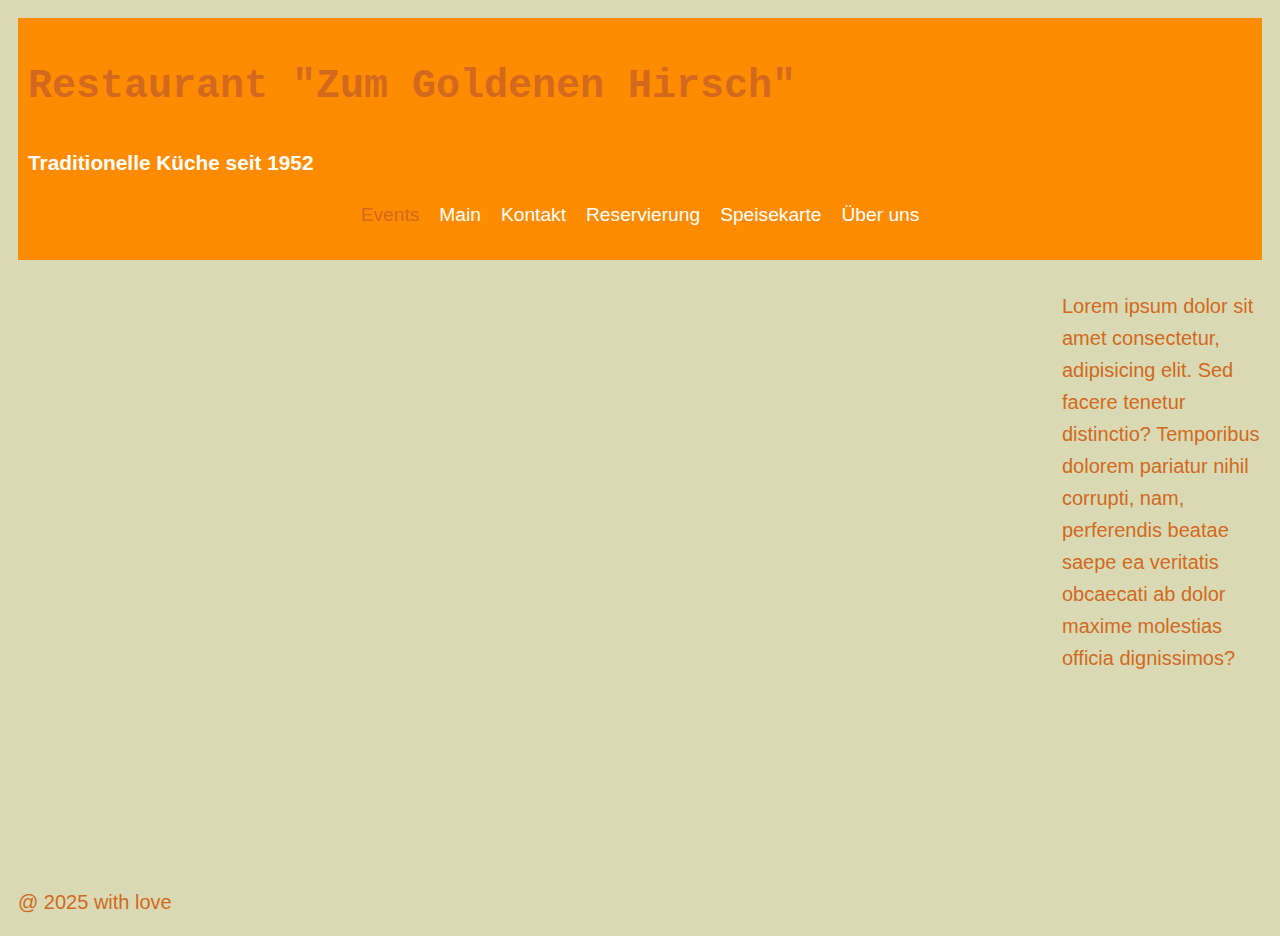
<file: events.html>
<!DOCTYPE html>
<html lang="de">
<head>
    <meta charset="UTF-8">
    <meta name="viewport" content="width=device-width, initial-scale=1.0">
    <title>Events</title>
    <link rel="stylesheet" href="style.css">
</head>
<body>
    <header>
        <h1>Restaurant "Zum Goldenen Hirsch"</h1>
        <p>Traditionelle Küche seit 1952</p>
        <nav aria-label="Hauptnavigation" aria-current="events">
            <ul class="main-nav-list">
                <li><a href="events.html" aria-current="page">Events</a></li>
                <li><a href="index.html">Main</a></li>
                <li><a href="kontakt.html">Kontakt</a></li>
                <li><a href="reservierung.html">Reservierung</a></li>
                <li><a href="speisekarte.html">Speisekarte</a></li>
                <li><a href="ueber-uns.html">Über uns</a></li>
            </ul>
        </nav>
    </header>
    <main>

    </main>
    <aside>
        Lorem ipsum dolor sit amet consectetur, adipisicing elit. Sed facere tenetur distinctio? Temporibus dolorem pariatur nihil corrupti, nam, perferendis beatae saepe ea veritatis obcaecati ab dolor maxime molestias officia dignissimos?
    </aside>
    <footer>
        @ 2025 with love
    </footer>
</body>
</html>
</file>
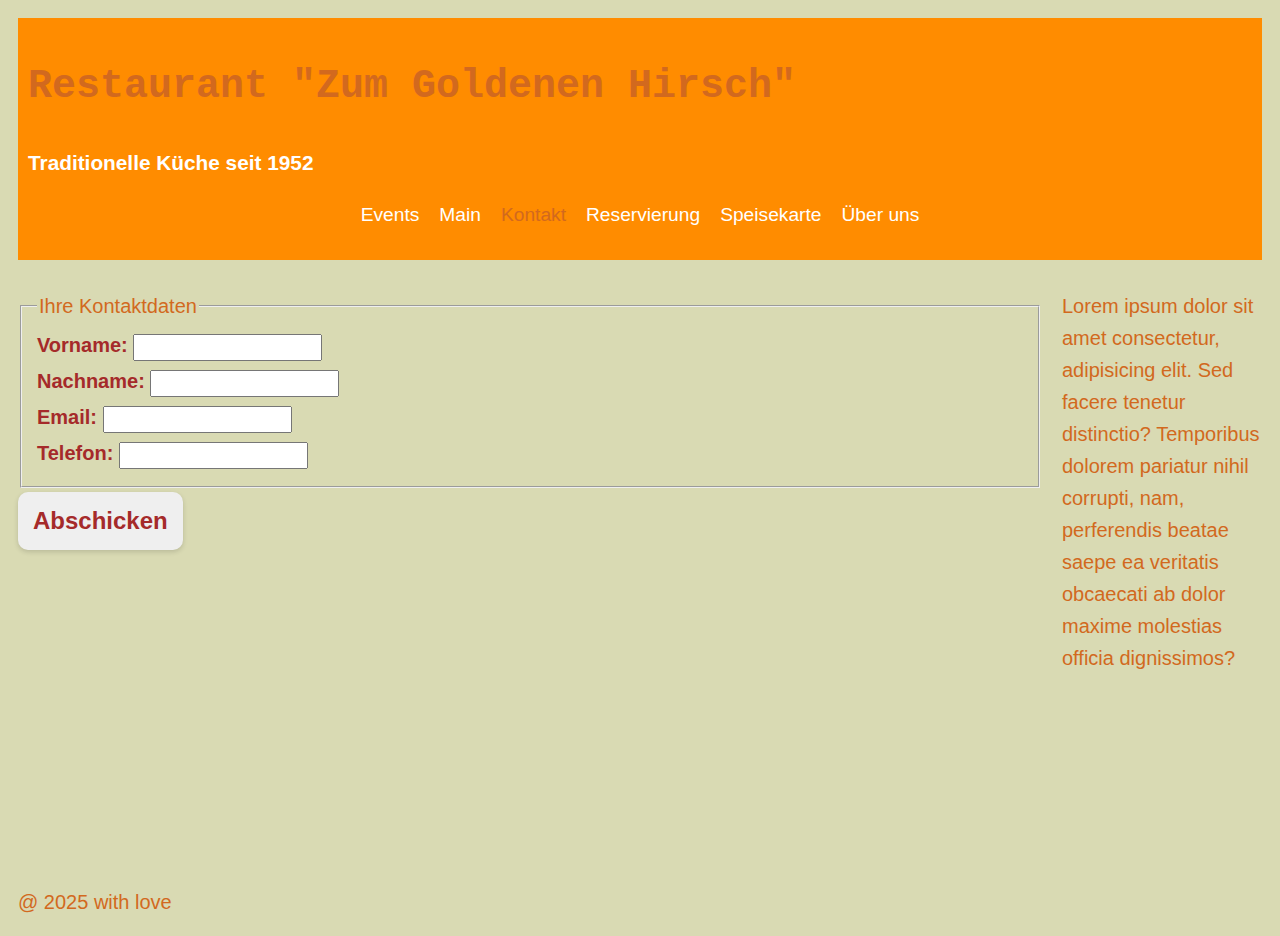
<file: kontakt.html>
<!DOCTYPE html>
<html lang="de">
<head>
    <meta charset="UTF-8">
    <meta name="viewport" content="width=device-width, initial-scale=1.0">
    <link rel="stylesheet" href="style.css">
    <title>Kontakt</title>
</head>
<body>
    <header>
        <h1>Restaurant "Zum Goldenen Hirsch"</h1>
        <p>Traditionelle Küche seit 1952</p>        
        <nav aria-label="Hauptnavigation" aria-current="kontakt">
            <ul class="main-nav-list">
                <li><a href="events.html">Events</a></li>
                <li><a href="index.html">Main</a></li>
                <li><a href="kontakt.html" aria-current="page">Kontakt</a></li>
                <li><a href="reservierung.html">Reservierung</a></li>
                <li><a href="speisekarte.html">Speisekarte</a></li>
                <li><a href="ueber-uns.html">Über uns</a></li>
            </ul>
        </nav>
    </header>
    <main>
        <form action="">
            <fieldset>
                <legend>Ihre Kontaktdaten</legend>
                <label for="vorname">Vorname:</label>
                <input type="text" name="vorname" id="vorname" required><br>
                <label for="nachname">Nachname:</label>
                <input type="text" name="nachname" id="nachname" required><br>
                <label for="email">Email:</label>
                <input type="email" name="email" id="email" required><br>
                <label for="telefon">Telefon:</label>
                <input type="tel" name="telefon" id="telefon" required>
            </fieldset>
            <button type="submit">Abschicken</button>
        </form>  
    </main>
    <aside>
        Lorem ipsum dolor sit amet consectetur, adipisicing elit. Sed facere tenetur distinctio? Temporibus dolorem pariatur nihil corrupti, nam, perferendis beatae saepe ea veritatis obcaecati ab dolor maxime molestias officia dignissimos?
    </aside>
    <footer>
        @ 2025 with love
    </footer>
</body>
</html>
</file>
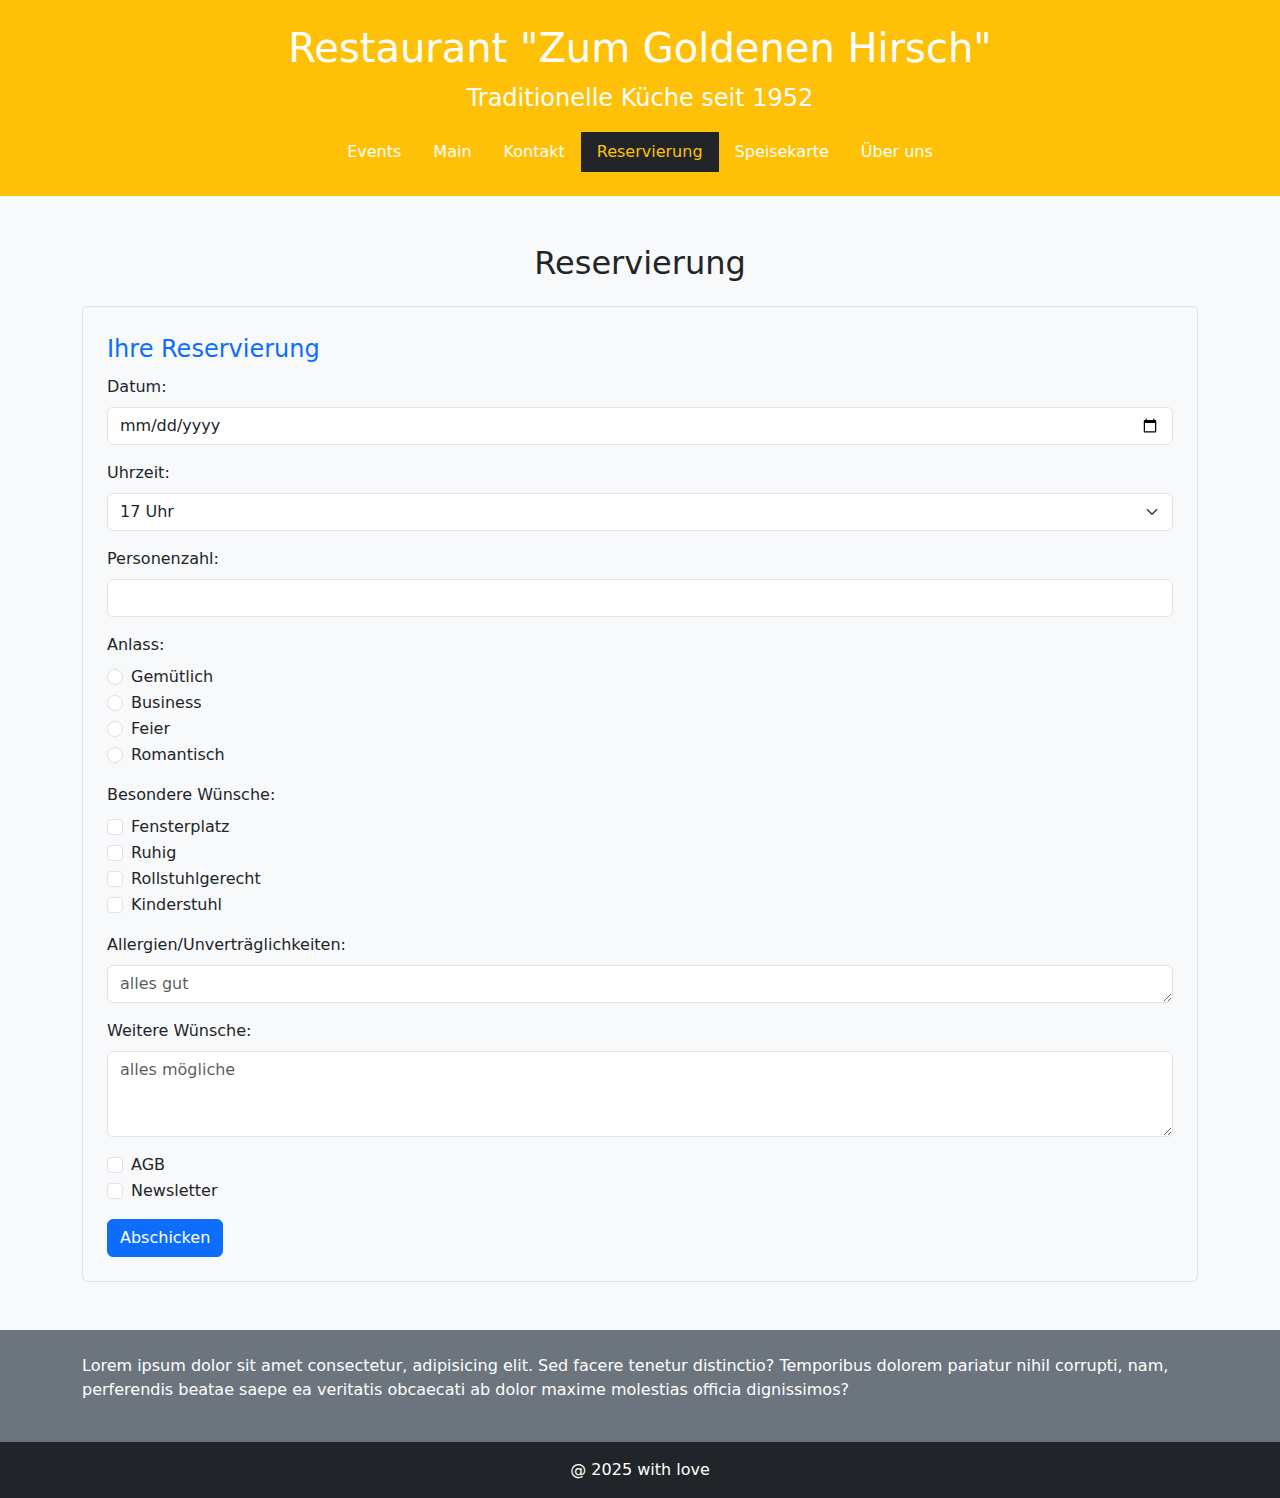
<file: reservierung.html>
<!DOCTYPE html>
<html lang="de">
<head>
    <meta charset="UTF-8">
    <meta name="viewport" content="width=device-width, initial-scale=1.0">
    <title>Reservierung</title>
    <link href="https://cdn.jsdelivr.net/npm/bootstrap@5.3.0-alpha3/dist/css/bootstrap.min.css" rel="stylesheet">
</head>
<body class="bg-light text-dark">
    <!-- Header -->
    <header class="bg-warning text-white py-4">
        <div class="container text-center">
            <h1>Restaurant "Zum Goldenen Hirsch"</h1>
            <p class="fs-4">Traditionelle Küche seit 1952</p>
            <nav>
                <ul class="nav justify-content-center">
                    <li class="nav-item"><a href="events.html" class="nav-link text-white">Events</a></li>
                    <li class="nav-item"><a href="index.html" class="nav-link text-white">Main</a></li>
                    <li class="nav-item"><a href="kontakt.html" class="nav-link text-white">Kontakt</a></li>
                    <li class="nav-item"><a href="reservierung.html" class="nav-link active text-warning bg-dark" aria-current="page">Reservierung</a></li>
                    <li class="nav-item"><a href="speisekarte.html" class="nav-link text-white">Speisekarte</a></li>
                    <li class="nav-item"><a href="ueber-uns.html" class="nav-link text-white">Über uns</a></li>
                </ul>
            </nav>
        </div>
    </header>

    <!-- Main Content -->
    <main class="container my-5">
        <section id="reservierung" class="mb-5">
            <h2 class="text-center mb-4">Reservierung</h2>
            <form>
                <fieldset class="border p-4 rounded">
                    <legend class="text-primary">Ihre Reservierung</legend>
                    
                    <div class="mb-3">
                        <label for="datum" class="form-label">Datum:</label>
                        <input type="date" name="datum" id="datum" class="form-control" min="heute" required>
                    </div>

                    <div class="mb-3">
                        <label for="uhrzeit" class="form-label">Uhrzeit:</label>
                        <select name="uhrzeit" id="uhrzeit" class="form-select" required>
                            <option value="17">17 Uhr</option>
                            <option value="18">18 Uhr</option>
                            <option value="19">19 Uhr</option>
                            <option value="20">20 Uhr</option>
                            <option value="21">21 Uhr</option>
                        </select>
                    </div>

                    <div class="mb-3">
                        <label for="personenzahl" class="form-label">Personenzahl:</label>
                        <input type="number" name="personenzahl" id="personenzahl" class="form-control" min="1" max="12" required>
                    </div>

                    <div class="mb-3">
                        <label class="form-label">Anlass:</label>
                        <div>
                            <div class="form-check">
                                <input type="radio" class="form-check-input" name="occasion" value="gemütlich" id="occasion1" required>
                                <label for="occasion1" class="form-check-label">Gemütlich</label>
                            </div>
                            <div class="form-check">
                                <input type="radio" class="form-check-input" name="occasion" value="business" id="occasion2">
                                <label for="occasion2" class="form-check-label">Business</label>
                            </div>
                            <div class="form-check">
                                <input type="radio" class="form-check-input" name="occasion" value="feier" id="occasion3">
                                <label for="occasion3" class="form-check-label">Feier</label>
                            </div>
                            <div class="form-check">
                                <input type="radio" class="form-check-input" name="occasion" value="romantisch" id="occasion4">
                                <label for="occasion4" class="form-check-label">Romantisch</label>
                            </div>
                        </div>
                    </div>

                    <div class="mb-3">
                        <label class="form-label">Besondere Wünsche:</label>
                        <div>
                            <div class="form-check">
                                <input type="checkbox" class="form-check-input" name="preferences[]" value="fensterplatz" id="preference1">
                                <label for="preference1" class="form-check-label">Fensterplatz</label>
                            </div>
                            <div class="form-check">
                                <input type="checkbox" class="form-check-input" name="preferences[]" value="ruhig" id="preference2">
                                <label for="preference2" class="form-check-label">Ruhig</label>
                            </div>
                            <div class="form-check">
                                <input type="checkbox" class="form-check-input" name="preferences[]" value="rollstuhlgerecht" id="preference3">
                                <label for="preference3" class="form-check-label">Rollstuhlgerecht</label>
                            </div>
                            <div class="form-check">
                                <input type="checkbox" class="form-check-input" name="preferences[]" value="kinderstuhl" id="preference4">
                                <label for="preference4" class="form-check-label">Kinderstuhl</label>
                            </div>
                        </div>
                    </div>

                    <div class="mb-3">
                        <label for="allergien" class="form-label">Allergien/Unverträglichkeiten:</label>
                        <textarea name="allergien" id="allergien" class="form-control" rows="1" placeholder="alles gut"></textarea>
                    </div>

                    <div class="mb-3">
                        <label for="wuensche" class="form-label">Weitere Wünsche:</label>
                        <textarea name="wuensche" id="wuensche" class="form-control" rows="3" placeholder="alles mögliche"></textarea>
                    </div>

                    <div class="mb-3">
                        <div class="form-check">
                            <input type="checkbox" class="form-check-input" name="agb" id="agb" required>
                            <label for="agb" class="form-check-label">AGB</label>
                        </div>
                        <div class="form-check">
                            <input type="checkbox" class="form-check-input" name="newsletter" id="newsletter">
                            <label for="newsletter" class="form-check-label">Newsletter</label>
                        </div>
                    </div>

                    <button type="submit" class="btn btn-primary">Abschicken</button>
                </fieldset>
            </form>
        </section>
    </main>

    <!-- Sidebar -->
    <aside class="bg-secondary text-white p-4">
        <div class="container">
            <p>Lorem ipsum dolor sit amet consectetur, adipisicing elit. Sed facere tenetur distinctio? Temporibus dolorem pariatur nihil corrupti, nam, perferendis beatae saepe ea veritatis obcaecati ab dolor maxime molestias officia dignissimos?</p>
        </div>
    </aside>

    <!-- Footer -->
    <footer class="bg-dark text-center text-white py-3">
        @ 2025 with love
    </footer>

    <!-- Bootstrap JS -->
    <script src="https://cdn.jsdelivr.net/npm/bootstrap@5.3.0-alpha3/dist/js/bootstrap.bundle.min.js"></script>
</body>
</html>
</file>
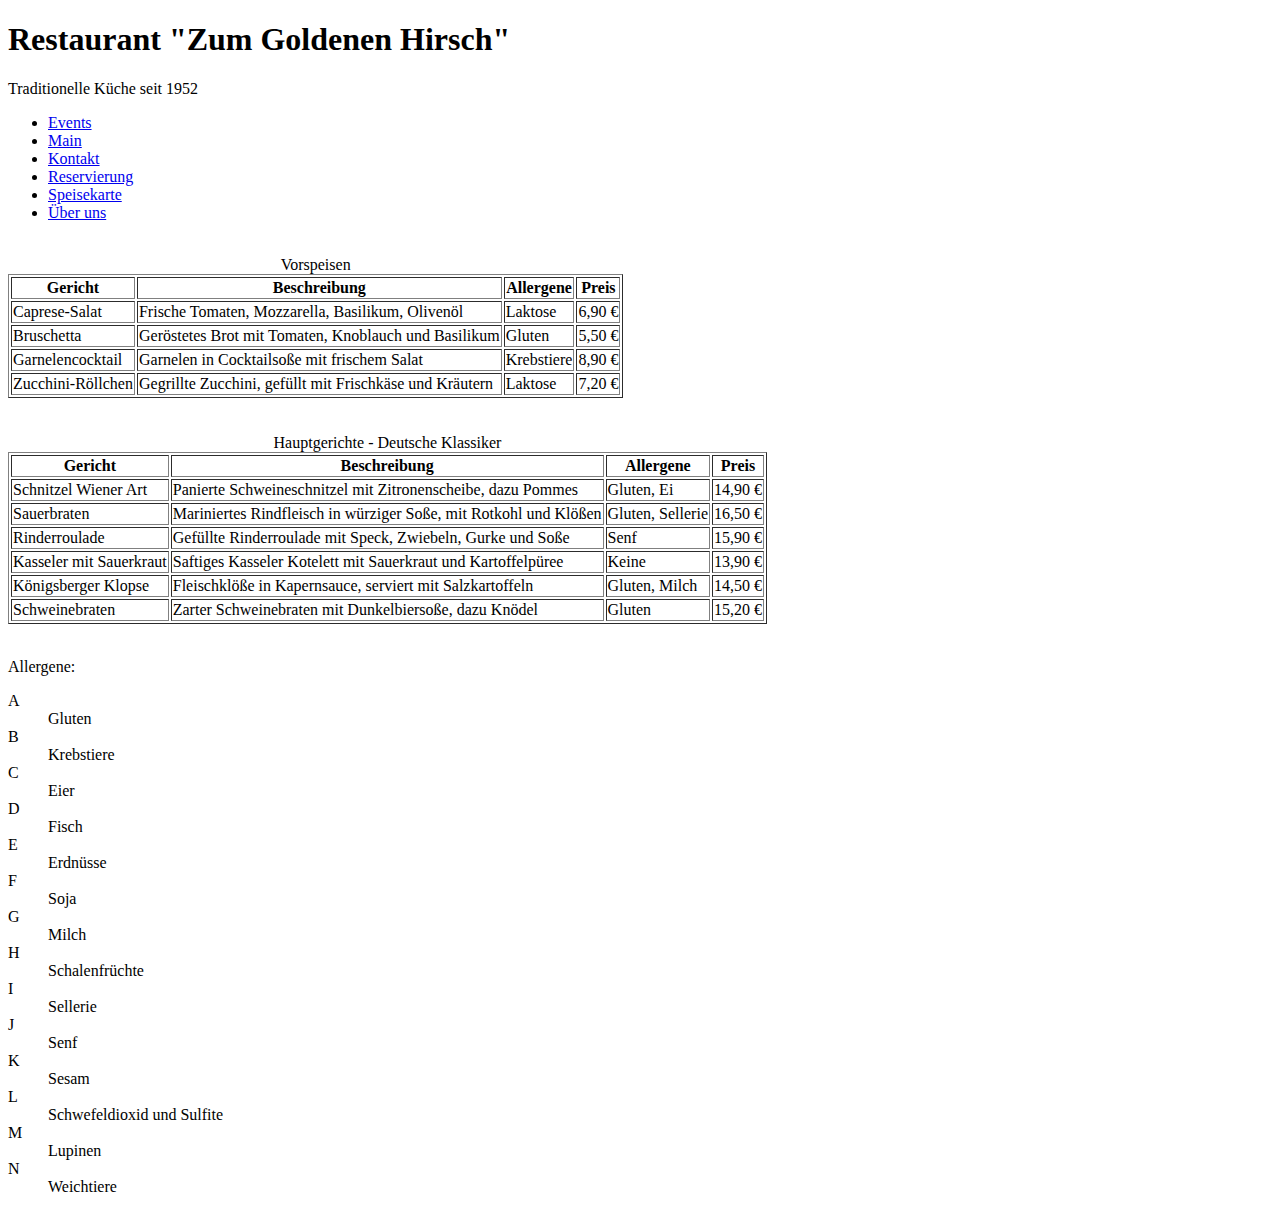
<file: speisekarte.html>
<!DOCTYPE html>
<html lang="de">
<head>
    <meta charset="UTF-8">
    <meta name="viewport" content="width=device-width, initial-scale=1.0">
    <title>Speisekarte</title>
</head>
<body>
    <header>
        <h1>Restaurant "Zum Goldenen Hirsch"</h1>
        <p>Traditionelle Küche seit 1952</p>        
        <nav aria-label="Hauptnavigation" aria-current="speisekarte">
            <ul>
                <li><a href="events.html">Events</a></li>
                <li><a href="index.html">Main</a></li>
                <li><a href="kontakt.html">Kontakt</a></li>
                <li><a href="reservierung.html">Reservierung</a></li>
                <li><a href="speisekarte.html">Speisekarte</a></li>
                <li><a href="ueber-uns.html">Über uns</a></li>
            </ul>
        </nav>
    </header>
    <br>
    <main>
        <section id="vorspeisen">

            <table border="1">
                <caption>Vorspeisen</caption>
                <thead>
                    <tr>
                        <th>Gericht</th>
                        <th>Beschreibung</th>
                        <th>Allergene</th>
                        <th>Preis</th>
                    </tr>
                </thead>
                <tbody>
                    <tr>
                        <td>Caprese-Salat</td>
                        <td>Frische Tomaten, Mozzarella, Basilikum, Olivenöl</td>
                        <td>Laktose</td>
                        <td>6,90 €</td>
                    </tr>
                    <tr>
                        <td>Bruschetta</td>
                        <td>Geröstetes Brot mit Tomaten, Knoblauch und Basilikum</td>
                        <td>Gluten</td>
                        <td>5,50 €</td>
                    </tr>
                    <tr>
                        <td>Garnelencocktail</td>
                        <td>Garnelen in Cocktailsoße mit frischem Salat</td>
                        <td>Krebstiere</td>
                        <td>8,90 €</td>
                    </tr>
                    <tr>
                        <td>Zucchini-Röllchen</td>
                        <td>Gegrillte Zucchini, gefüllt mit Frischkäse und Kräutern</td>
                        <td>Laktose</td>
                        <td>7,20 €</td>
                    </tr>
                </tbody>
            </table>

        </section>
        <br><br>
        <section id="hauptgerichte">

            <table border="1">
                <caption>Hauptgerichte - Deutsche Klassiker</caption>
                <thead>
                    <tr>
                        <th>Gericht</th>
                        <th>Beschreibung</th>
                        <th>Allergene</th>
                        <th>Preis</th>
                    </tr>
                </thead>
                <tbody>
                    <tr>
                        <td>Schnitzel Wiener Art</td>
                        <td>Panierte Schweineschnitzel mit Zitronenscheibe, dazu Pommes</td>
                        <td>Gluten, Ei</td>
                        <td>14,90 €</td>
                    </tr>
                    <tr>
                        <td>Sauerbraten</td>
                        <td>Mariniertes Rindfleisch in würziger Soße, mit Rotkohl und Klößen</td>
                        <td>Gluten, Sellerie</td>
                        <td>16,50 €</td>
                    </tr>
                    <tr>
                        <td>Rinderroulade</td>
                        <td>Gefüllte Rinderroulade mit Speck, Zwiebeln, Gurke und Soße</td>
                        <td>Senf</td>
                        <td>15,90 €</td>
                    </tr>
                    <tr>
                        <td>Kasseler mit Sauerkraut</td>
                        <td>Saftiges Kasseler Kotelett mit Sauerkraut und Kartoffelpüree</td>
                        <td>Keine</td>
                        <td>13,90 €</td>
                    </tr>
                    <tr>
                        <td>Königsberger Klopse</td>
                        <td>Fleischklöße in Kapernsauce, serviert mit Salzkartoffeln</td>
                        <td>Gluten, Milch</td>
                        <td>14,50 €</td>
                    </tr>
                    <tr>
                        <td>Schweinebraten</td>
                        <td>Zarter Schweinebraten mit Dunkelbiersoße, dazu Knödel</td>
                        <td>Gluten</td>
                        <td>15,20 €</td>
                    </tr>
                </tbody>
            </table>

        </section>
        <br>
        <section id="allergene">
            <p>Allergene:</p>
            <dl>
                <dt>A</dt>
                <dd>Gluten</dd>
                <dt>B</dt>
                <dd>Krebstiere</dd>
                <dt>C</dt>
                <dd>Eier</dd>
                <dt>D</dt>
                <dd>Fisch</dd>
                <dt>E</dt>
                <dd>Erdnüsse</dd>
                <dt>F</dt>
                <dd>Soja</dd>
                <dt>G</dt>
                <dd>Milch</dd>
                <dt>H</dt>
                <dd>Schalenfrüchte</dd>
                <dt>I</dt>
                <dd>Sellerie</dd>
                <dt>J</dt>
                <dd>Senf</dd>
                <dt>K</dt>
                <dd>Sesam</dd>
                <dt>L</dt>
                <dd>Schwefeldioxid und Sulfite</dd>
                <dt>M</dt>
                <dd>Lupinen</dd>
                <dt>N</dt>
                <dd>Weichtiere</dd>
            </dl>

        </section>
    </main>
</body>
</html>
</file>
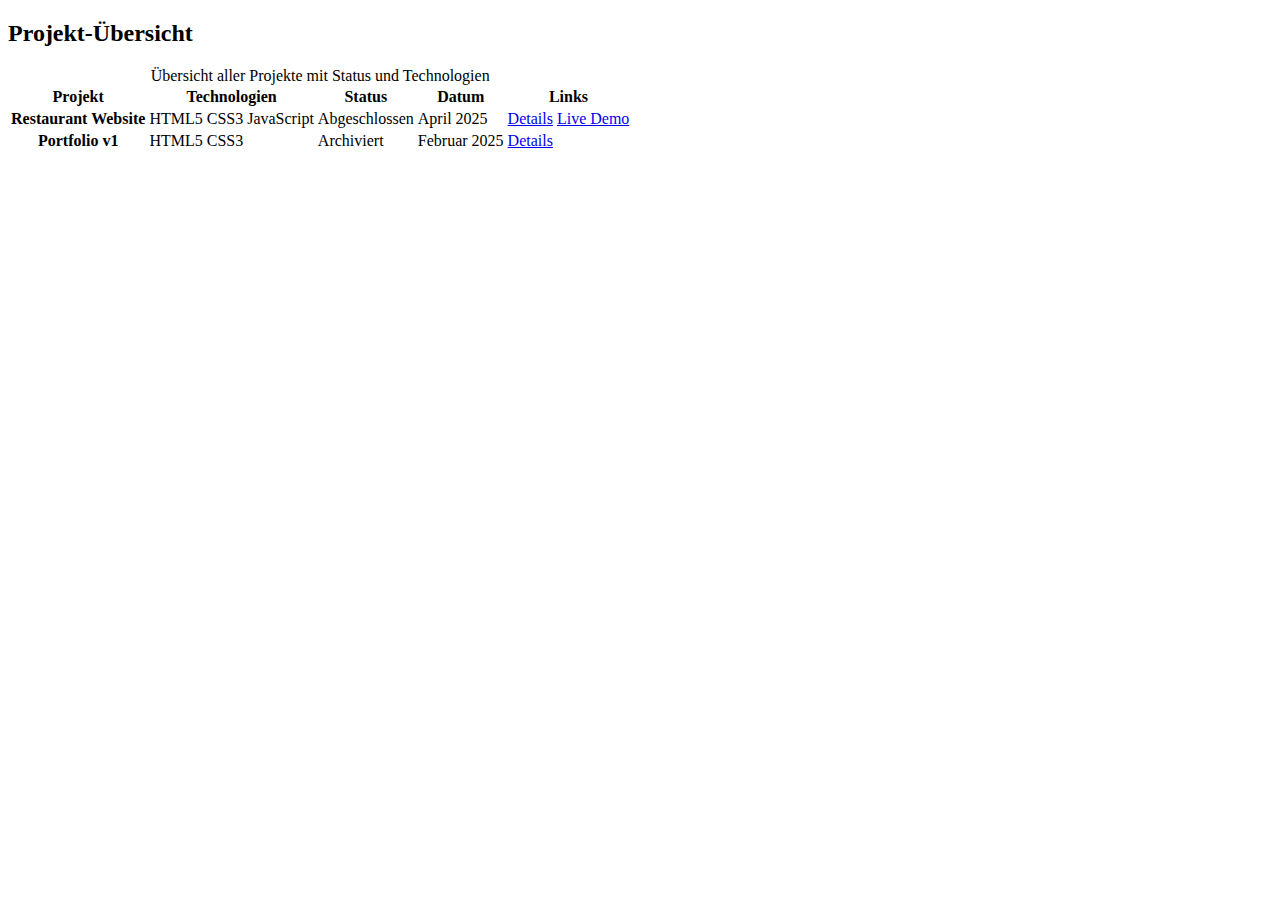
<file: test.html>
<!DOCTYPE html>
<html lang="de">
<head>
    <meta charset="UTF-8">
    <meta name="viewport" content="width=device-width, initial-scale=1.0">
    <title>Document</title>
</head>
<body>
    <section class="projects-overview">
    <h2>Projekt-Übersicht</h2>

    <table class="projects-table">
        <caption>Übersicht aller Projekte mit Status und Technologien</caption>
        <thead>
            <tr>
                <th scope="col">Projekt</th>
                <th scope="col">Technologien</th>
                <th scope="col">Status</th>
                <th scope="col">Datum</th>
                <th scope="col">Links</th>
            </tr>
        </thead>
        <tbody>
            <tr>
                <th scope="row">Restaurant Website</th>
                <td>
                    <span class="tech-tag">HTML5</span>
                    <span class="tech-tag">CSS3</span>
                    <span class="tech-tag">JavaScript</span>
                </td>
                <td><span class="status completed">Abgeschlossen</span></td>
                <td><time datetime="2025-04">April 2025</time></td>
                <td>
                    <a href="projects/restaurant.html">Details</a>
                    <a href="#" target="_blank">Live Demo</a>
                </td>
            </tr>

            <tr>
                <th scope="row">Portfolio v1</th>
                <td>
                    <span class="tech-tag">HTML5</span>
                    <span class="tech-tag">CSS3</span>
                </td>
                <td><span class="status archived">Archiviert</span></td>
                <td><time datetime="2025-02">Februar 2025</time></td>
                <td>
                    <a href="projects/portfolio-v1.html">Details</a>
                </td>
            </tr>
        </tbody>
    </table>
</section>

</body>
</html>
</file>
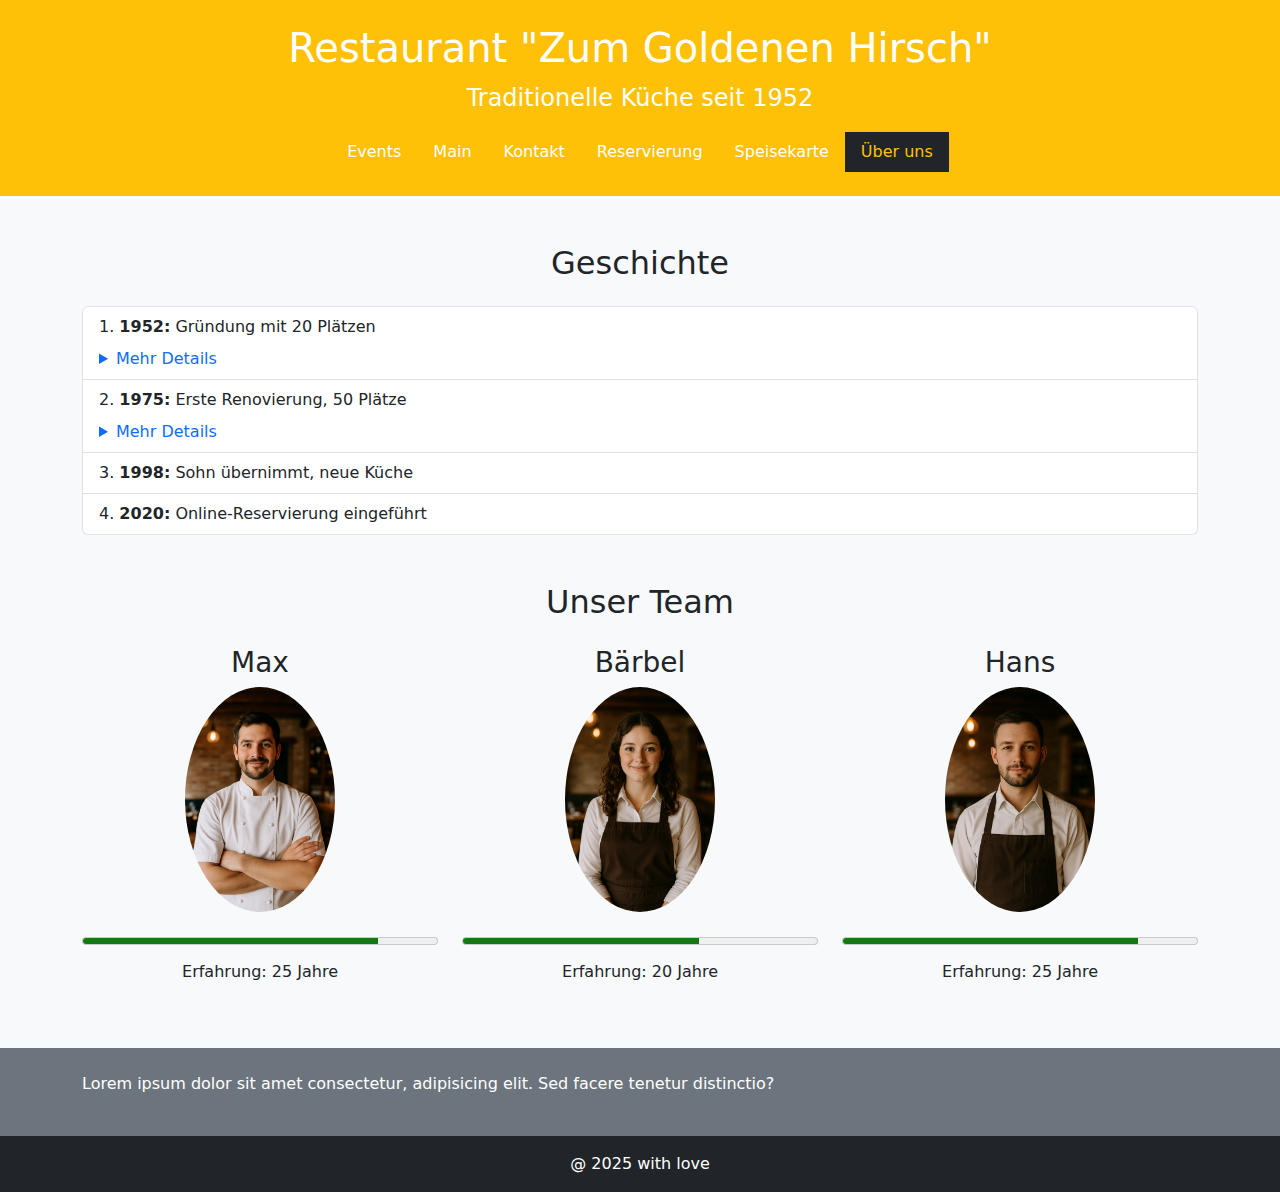
<file: ueber-uns.html>
<!DOCTYPE html>
<html lang="de">
<head>
    <meta charset="UTF-8">
    <meta name="viewport" content="width=device-width, initial-scale=1.0">
    <link href="https://cdn.jsdelivr.net/npm/bootstrap@5.3.0-alpha3/dist/css/bootstrap.min.css" rel="stylesheet">
    <title>Über uns</title>
</head>
<body class="bg-light text-dark">
    <!-- Header -->
    <header class="bg-warning text-white py-4">
        <div class="container text-center">
            <h1>Restaurant "Zum Goldenen Hirsch"</h1>
            <p class="fs-4">Traditionelle Küche seit 1952</p>
            <nav>
                <ul class="nav justify-content-center">
                    <li class="nav-item"><a href="events.html" class="nav-link text-white">Events</a></li>
                    <li class="nav-item"><a href="index.html" class="nav-link text-white">Main</a></li>
                    <li class="nav-item"><a href="kontakt.html" class="nav-link text-white">Kontakt</a></li>
                    <li class="nav-item"><a href="reservierung.html" class="nav-link text-white">Reservierung</a></li>
                    <li class="nav-item"><a href="speisekarte.html" class="nav-link text-white">Speisekarte</a></li>
                    <li class="nav-item"><a href="ueber-uns.html" class="nav-link active text-warning bg-dark" aria-current="page">Über uns</a></li>
                </ul>
            </nav>
        </div>
    </header>

    <!-- Main Content -->
    <main class="container my-5">
        <!-- Timeline Section -->
        <section id="timeline-section" class="mb-5">
            <h2 class="text-center mb-4">Geschichte</h2>
            <ol class="list-group list-group-numbered">
                <li class="list-group-item">
                    <strong>1952:</strong> Gründung mit 20 Plätzen
                    <details class="mt-2">
                        <summary class="text-primary">Mehr Details</summary>
                        <ul class="mt-2">
                            <li>Der Gründer sah nachts einen goldenen Hirsch</li>
                            <li>Lorem ipsum dolor sit amet consectetur adipisicing elit...</li>
                        </ul>
                    </details>
                </li>
                <li class="list-group-item">
                    <strong>1975:</strong> Erste Renovierung, 50 Plätze
                    <details class="mt-2">
                        <summary class="text-primary">Mehr Details</summary>
                        <ul class="mt-2">
                            <li>Alles wurde erneuert!</li>
                            <li>Lorem ipsum dolor sit amet consectetur adipisicing elit...</li>
                        </ul>
                    </details>
                </li>
                <li class="list-group-item"><strong>1998:</strong> Sohn übernimmt, neue Küche</li>
                <li class="list-group-item"><strong>2020:</strong> Online-Reservierung eingeführt</li>
            </ol>
        </section>

        <!-- Team Section -->
        <section id="team-vorstellung" class="mb-5">
            <h2 class="text-center mb-4">Unser Team</h2>
            <div class="row g-4">
                <div class="col-md-4 text-center">
                    <article id="max">
                        <h3>Max</h3>
                        <img src="./images/max.png" class="rounded-circle img-fluid mb-3" alt="Chef im Lokal" style="width: 150px;">
                        <meter value="25" min="0" max="30" class="w-100"></meter>
                        <p class="mt-2">Erfahrung: 25 Jahre</p>
                    </article>
                </div>
                <div class="col-md-4 text-center">
                    <article id="baerbel">
                        <h3>Bärbel</h3>
                        <img src="./images/baerbel.png" class="rounded-circle img-fluid mb-3" alt="Bärbel im Lokal" style="width: 150px;">
                        <meter value="20" min="0" max="30" class="w-100"></meter>
                        <p class="mt-2">Erfahrung: 20 Jahre</p>
                    </article>
                </div>
                <div class="col-md-4 text-center">
                    <article id="hans">
                        <h3>Hans</h3>
                        <img src="./images/hans.png" class="rounded-circle img-fluid mb-3" alt="Hans im Lokal" style="width: 150px;">
                        <meter value="25" min="0" max="30" class="w-100"></meter>
                        <p class="mt-2">Erfahrung: 25 Jahre</p>
                    </article>
                </div>
            </div>
        </section>
    </main>

    <!-- Sidebar -->
    <aside class="bg-secondary text-white p-4">
        <div class="container">
            <p>Lorem ipsum dolor sit amet consectetur, adipisicing elit. Sed facere tenetur distinctio?</p>
        </div>
    </aside>

    <!-- Footer -->
    <footer class="bg-dark text-center text-white py-3">
        @ 2025 with love
    </footer>

    <!-- Bootstrap JS -->
    <script src="https://cdn.jsdelivr.net/npm/bootstrap@5.3.0-alpha3/dist/js/bootstrap.bundle.min.js"></script>
</body>
</html>
</file>
<file: style.css>
body { 
    background-color: rgb(217, 218, 179); 
    color: chocolate;
    font-family: Arial, Helvetica, sans-serif;
    padding: 10px;
    font-size: 20px;
    line-height: 1.6;

    display: grid;
    grid-template-columns: 1fr minmax(150px, 200px); /* Hauptinhalt = flexibel, Sidebar = 200px */
    grid-template-rows: auto 1fr auto;
    grid-template-areas:
        "header header"
        "main   aside"
        "footer footer";
    min-height: 100vh;
    gap: 20px; /* Abstand zwischen den Grid-Bereichen */
}
h1 {
    color: chocolate;
    font-family: 'Courier New', Courier, monospace;
    font-size: 40px;
}
header p {
    /* color: coral; */
    font-size: 1.3rem;
    font-weight: bold;
}
header {
    background-color: darkorange;
    color: white;
    text-decoration: none;
    padding: 10px;
    margin-bottom: 10px;

    grid-area: header;
}
header a {
    color: white;
    text-decoration: none;
}
nav a:hover {
    background-color: brown; /* Ändert die Farbe beim Hover */
    /*border-radius: 5px; /* Fügt abgerundete Ecken hinzu */
}
nav a:active {
    background-color: darkred;
}
[aria-current="page"] {
    color:chocolate;
}
nav li {
    font-size: 1.2rem;
    /* padding: 5px; */
}
th {
    padding: 4px;
    border: 1px solid;
    background-color: darkorange;
    color: white;
}
td {
    padding: 4px;
    border: 1px solid;
    background-color: bisque;
}
tr:nth-child(even) {
    background-color: rgb(32, 32, 2);
}
tr:hover { 
    background-color: lightblue; 
}
table {
    border-collapse: collapse;
    overflow-x: auto;
    display: block;
    /* border: 1px solid; */
}
table caption {
    font-weight: bold;
    margin-bottom: 10px;
}
form {
    /* width: 200px; */
    /* margin: 0 auto; */
}
fieldset {
    margin-bottom: 4px;
}
input, textarea, select {
    padding: 4px;
    margin-bottom: 4px;
}
label {
    color: brown;
    font-size: 1 rem;
    font-weight: bold;
}
button {
    font-size: 1.5rem;
    font-weight: bold;
    border: none;
    padding: 4px;
    color: brown;
    cursor: pointer;
    padding: 15px;
    border-radius: 10px;
    box-shadow: 0 2px 5px rgba(0, 0, 0, 0.15); /* Dezenter Schatten */
    transition: box-shadow 0.3s ease, transform 0.3s ease; /* Weicher Übergang */    
}
button:hover {
    background-color: brown;
    color: white;
    box-shadow: 0 4px 10px rgba(0, 0, 0, 0.2); /* Etwas stärkerer Schatten bei Hover */
    transform: translateY(-2px); /* Leichte Anhebung */
}
button:active {
    box-shadow: 0 1px 3px rgba(0, 0, 0, 0.2); /* Schatten reduziert bei Aktivierung */
    transform: translateY(0); /* Rückkehr in die ursprüngliche Position */
}
img {
    border-radius: 10px;
}
meter {
    width: 100px;
    height: 20px;
}
.main-nav-list {
    display: flex;
    list-style: none; /* Entfernt die Aufzählungspunkte */
    padding: 0; /* Entfernt den Standard-Innenabstand der Liste */
    justify-content: center;
    gap: 20px;
}
.card {
    border: 1px solid;
    background-color: white;
    padding: 20px;
}
main {
    grid-area: main;
}
aside {
    grid-area: aside;
}
footer {
    grid-area: footer;
}
/* Stile für kleinere Bildschirme (Tablets und darunter) */
@media (max-width: 768px) {
    /* CSS-Regeln hier drin gelten NUR auf kleinen Bildschirmen! */
    
    .main-nav-list {
        flex-direction: column;
        align-items: center;
        gap: 10px;
    }
    body {
        /* Wir überschreiben das alte Grid-Layout */
        grid-template-columns: 1fr; /* Nur noch eine Spalte! */
        grid-template-areas:
        "header"
        "main"
        "aside"
        "footer";
    }    
    h1 {
        font-size: 24px; /* Kleiner als die Standard-Größe für Desktops */
    }
    
    body {
        font-size: 14px; /* Ggf. den Basis-Text anpassen */
    }
    .card-container {
        flex-direction: column;
        align-items: center;
    }        
}
.featured {
    border: 2px solid gold;
}
.features-section {
    padding: 40px 20px;
    background-color:lightgoldenrodyellow
}

.card {
    background-color: white;
    padding: 20px;
    border-radius: 8px;
    box-shadow: 0 4px 8px rgba(0,0,0,0.1);
    text-align: center;
    transition: transform 0.3s ease;
}
.card:hover {
    transform: translateY(-10px);
    box-shadow: 0 8px 16px rgba(0,0,0,0.2);
}
.card-container {
    display: flex;
    gap: 20px;
    justify-content: center;
    flex-wrap: wrap; /* Erlaubt Karten, in die nächste Zeile zu springen */
}
h2 {
    text-align: center;
}
</file>
